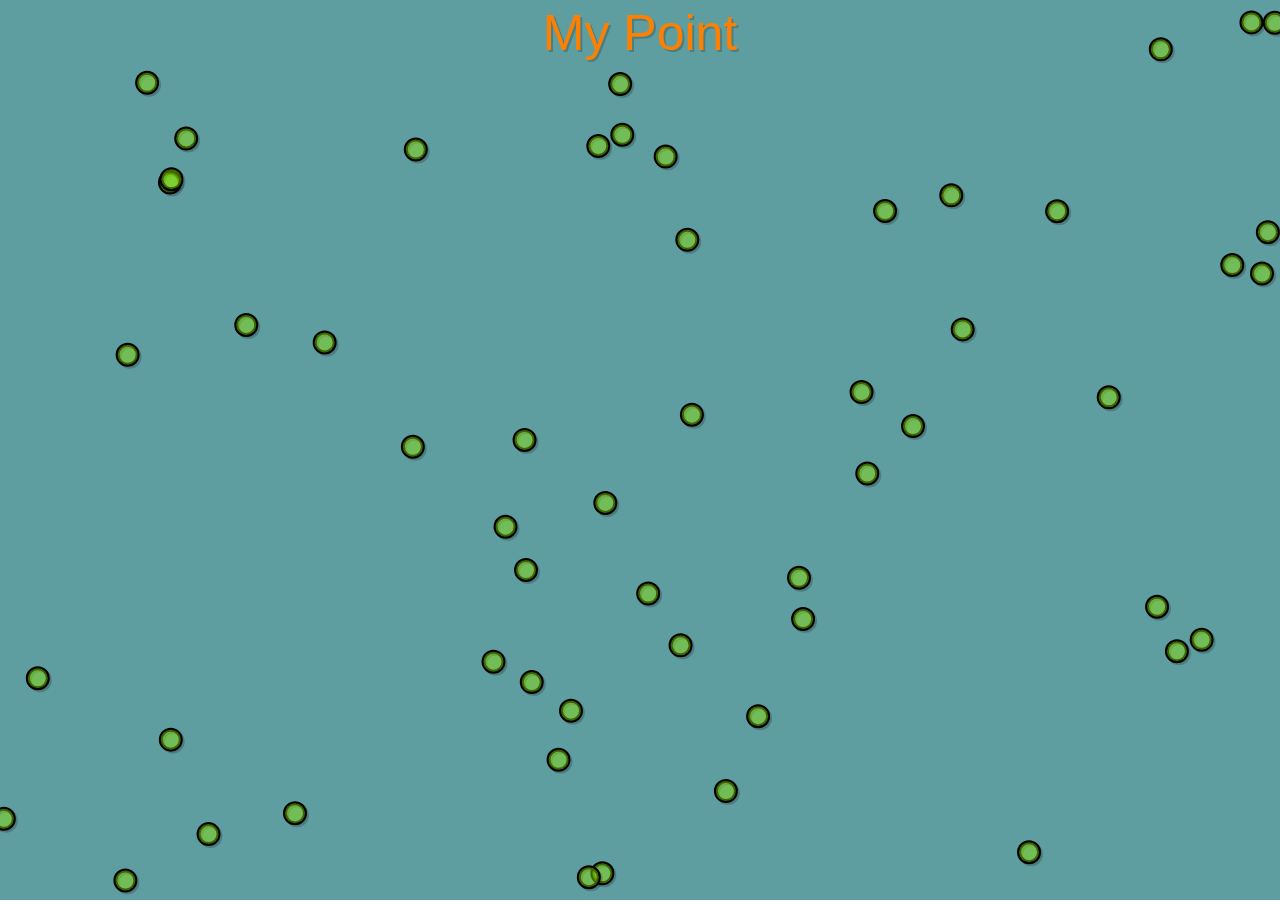
<file: html/01myPoint/index.html>
<!DOCTYPE html>
<html lang="en">
<head>
  <meta charset="utf-8">
  <title>myPoint</title>
  <link rel="stylesheet" href="style.css">
</head>
<body>
<canvas id="canvas">Canvas</canvas>

<script src="../../lib/Point.js" charset="utf-8"></script>
<script src="../../lib/Vector2d.js" charset="utf-8"></script>
<script src="../../lib/LineSegment.js" charset="utf-8"></script>
<script src="../../lib/draw_text.js" charset="utf-8"></script>

<!--Math-->
<script src="../../lib/math/lengthdir_x.js" charset="utf-8"></script>
<script src="../../lib/math/lengthdir_y.js" charset="utf-8"></script>

<script src="script.js" charset="utf-8"></script>

</body>
</html>
</file>
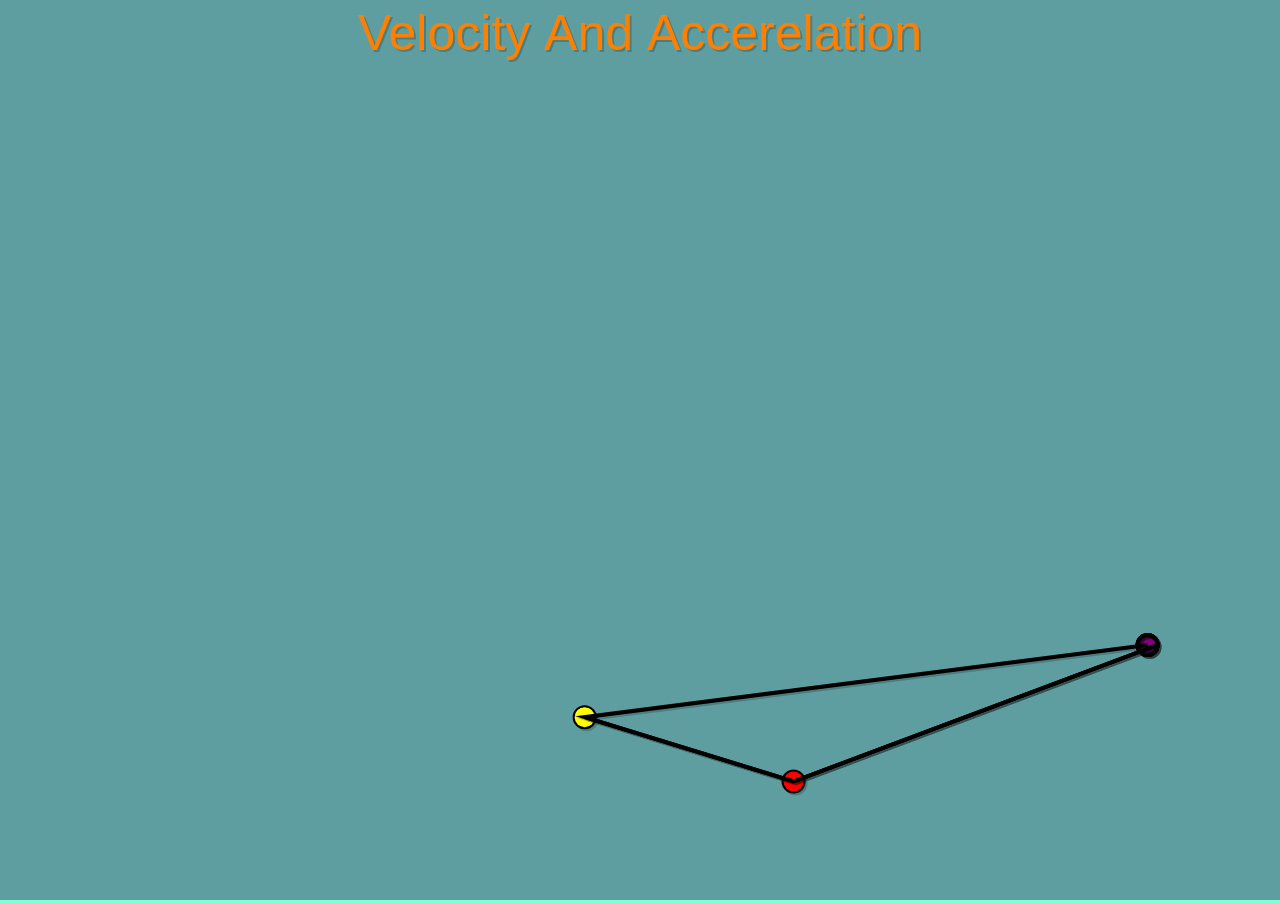
<file: html/03VelocityAndAccerelation/index.html>
<!DOCTYPE html>
<html lang="en">
  <head>
    <meta charset="utf-8">
    <title>myPoint</title>
    <link rel="stylesheet" href="style.css">
  </head>
  <body>
    <canvas id="canvas">Canvas</canvas>

    <script src="../../lib/Point.js" charset="utf-8"></script>
    <script src="../../lib/Vector2d.js" charset="utf-8"></script>
    <script src="../../lib/LineSegment.js" charset="utf-8"></script>
    <script src="../../lib/draw_text.js" charset="utf-8"></script>

    <!--Math-->
    <script src="../../lib/math/lengthdir_x.js" charset="utf-8"></script>
    <script src="../../lib/math/lengthdir_y.js" charset="utf-8"></script>

    <script src="script.js" charset="utf-8"></script>

  </body>
</html>
</file>
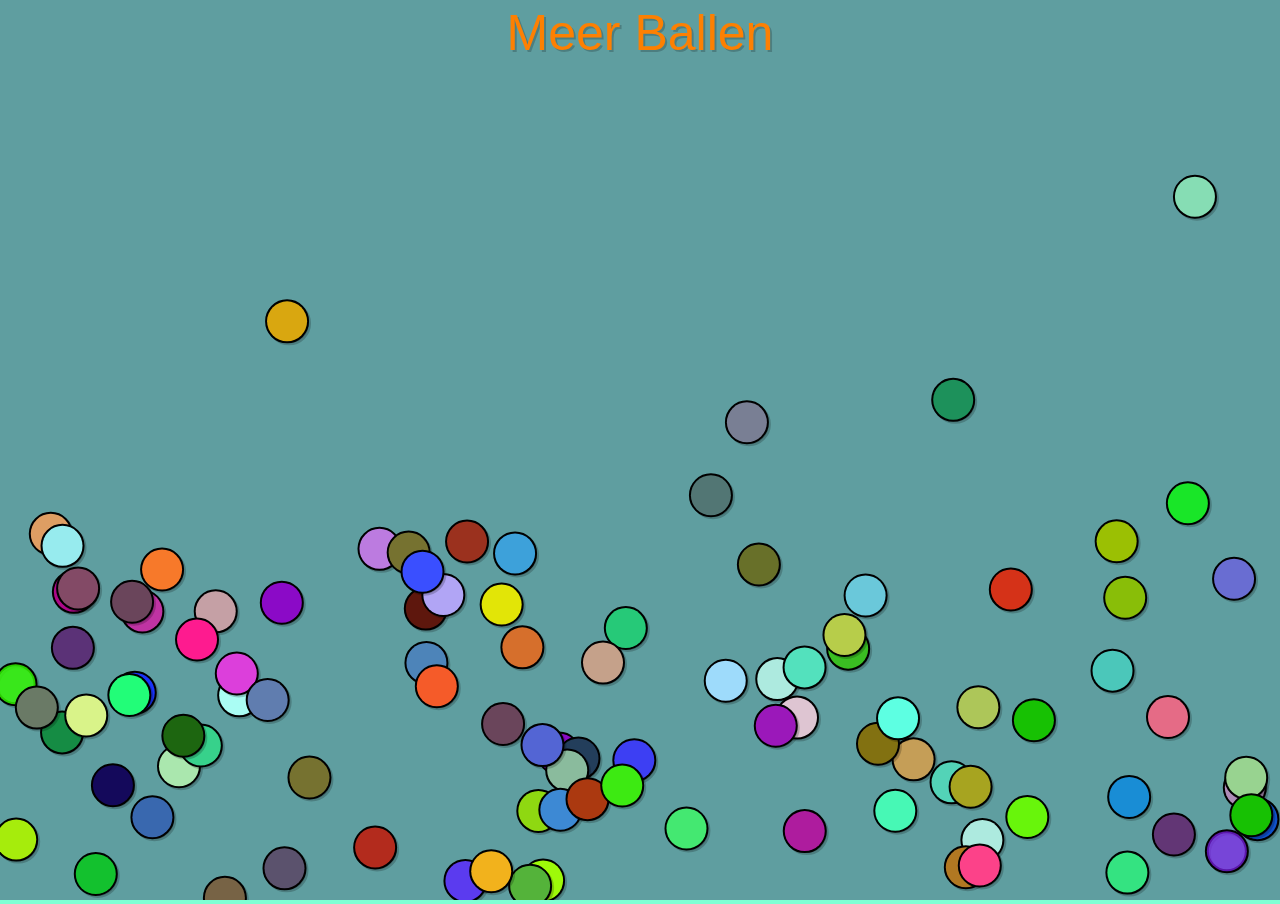
<file: html/04MeerBallen/index.html>
<!DOCTYPE html>
<html lang="en">
  <head>
    <meta charset="utf-8">
    <title>Meer Ballen</title>
    <link rel="stylesheet" href="style.css">
  </head>
  <body>
    <canvas id="canvas">Canvas</canvas>

    <script src="../../lib/Point.js" charset="utf-8"></script>
    <script src="../../lib/Vector2d.js" charset="utf-8"></script>
    <script src="../../lib/LineSegment.js" charset="utf-8"></script>
    <script src="../../lib/draw_text.js" charset="utf-8"></script>

    <!--Math-->
    <script src="../../lib/math/lengthdir_x.js" charset="utf-8"></script>
    <script src="../../lib/math/lengthdir_y.js" charset="utf-8"></script>

    <script src="script.js" charset="utf-8"></script>

  </body>
</html>
</file>
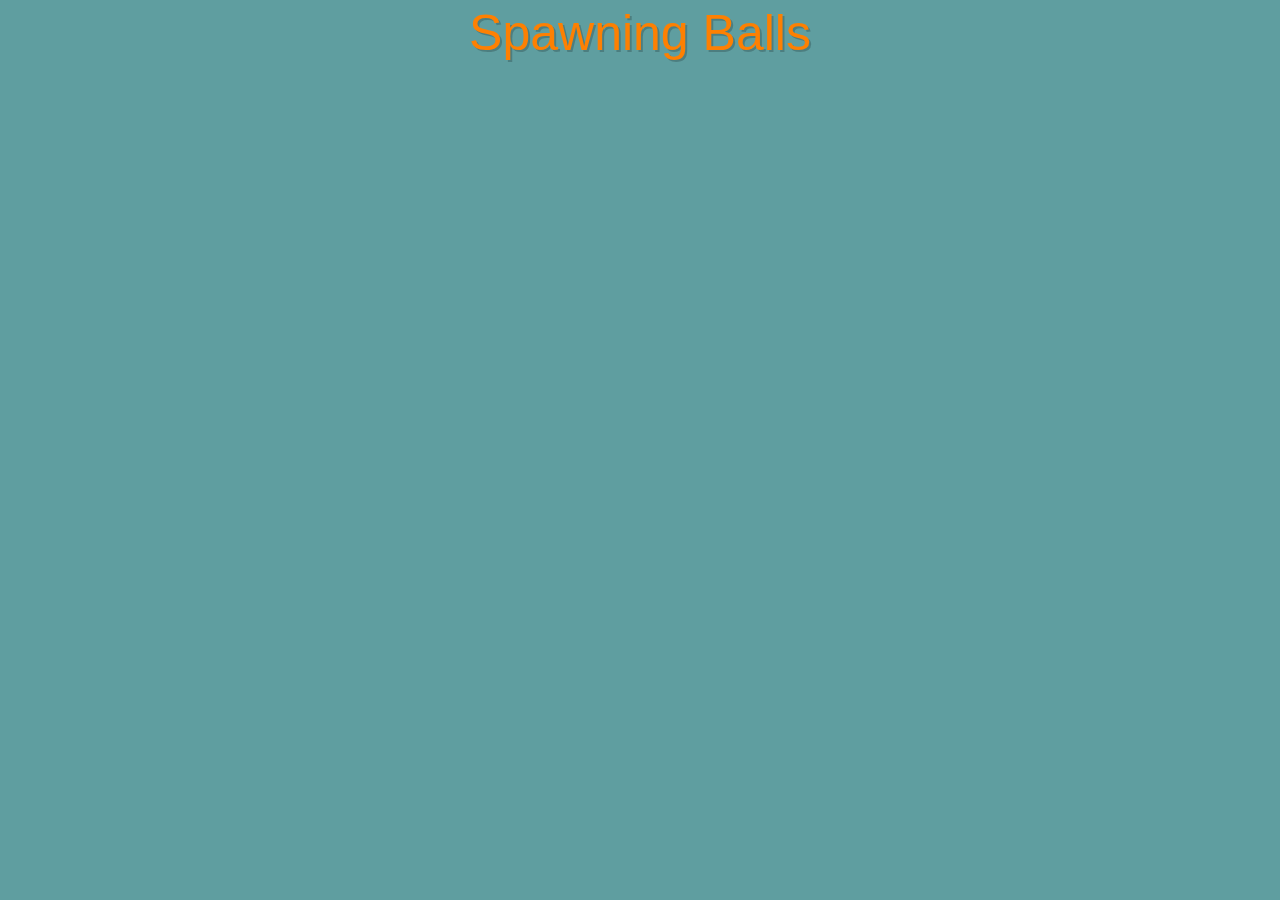
<file: html/05SpawningBalls/index.html>
<!DOCTYPE html>
<html lang="en">
<head>
  <meta charset="utf-8">
  <title>Spawning Balls</title>
  <link rel="stylesheet" href="style.css">
</head>
<body>
<canvas id="canvas">Canvas</canvas>

<script src="../../lib/Point.js" charset="utf-8"></script>
<script src="../../lib/Vector2d.js" charset="utf-8"></script>
<script src="../../lib/LineSegment.js" charset="utf-8"></script>
<script src="../../lib/draw_text.js" charset="utf-8"></script>

<!--Math-->
<script src="../../lib/math/lengthdir_x.js" charset="utf-8"></script>
<script src="../../lib/math/lengthdir_y.js" charset="utf-8"></script>

<script src="script.js" charset="utf-8"></script>

</body>
</html>
</file>
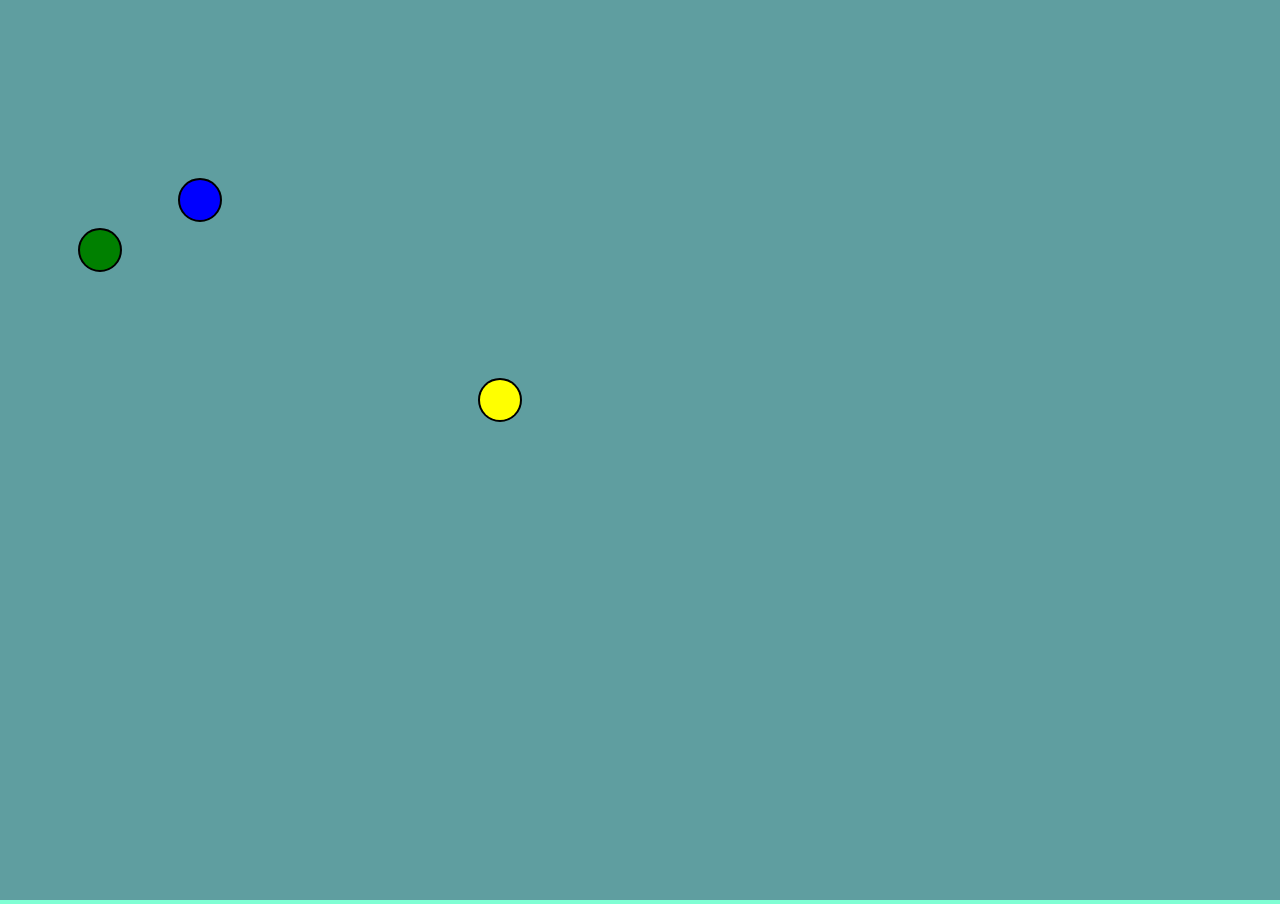
<file: html/06DraggeblePoints/index.html>
<!DOCTYPE html>
<html lang="en">
  <head>
    <meta charset="utf-8">
    <title>Draggeble Points</title>
    <link rel="stylesheet" href="style.css">
  </head>
  <body>
    <canvas id="canvas">Canvas</canvas>

    <script src="../../lib/Point.js" charset="utf-8"></script>
    <script src="../../lib/Vector2d.js" charset="utf-8"></script>
    <script src="../../lib/LineSegment.js" charset="utf-8"></script>
    <script src="../../lib/draw_text.js" charset="utf-8"></script>

    <!--Math-->
    <script src="../../lib/math/lengthdir_x.js" charset="utf-8"></script>
    <script src="../../lib/math/lengthdir_y.js" charset="utf-8"></script>

    <script src="script.js" charset="utf-8"></script>

  </body>
</html>
</file>
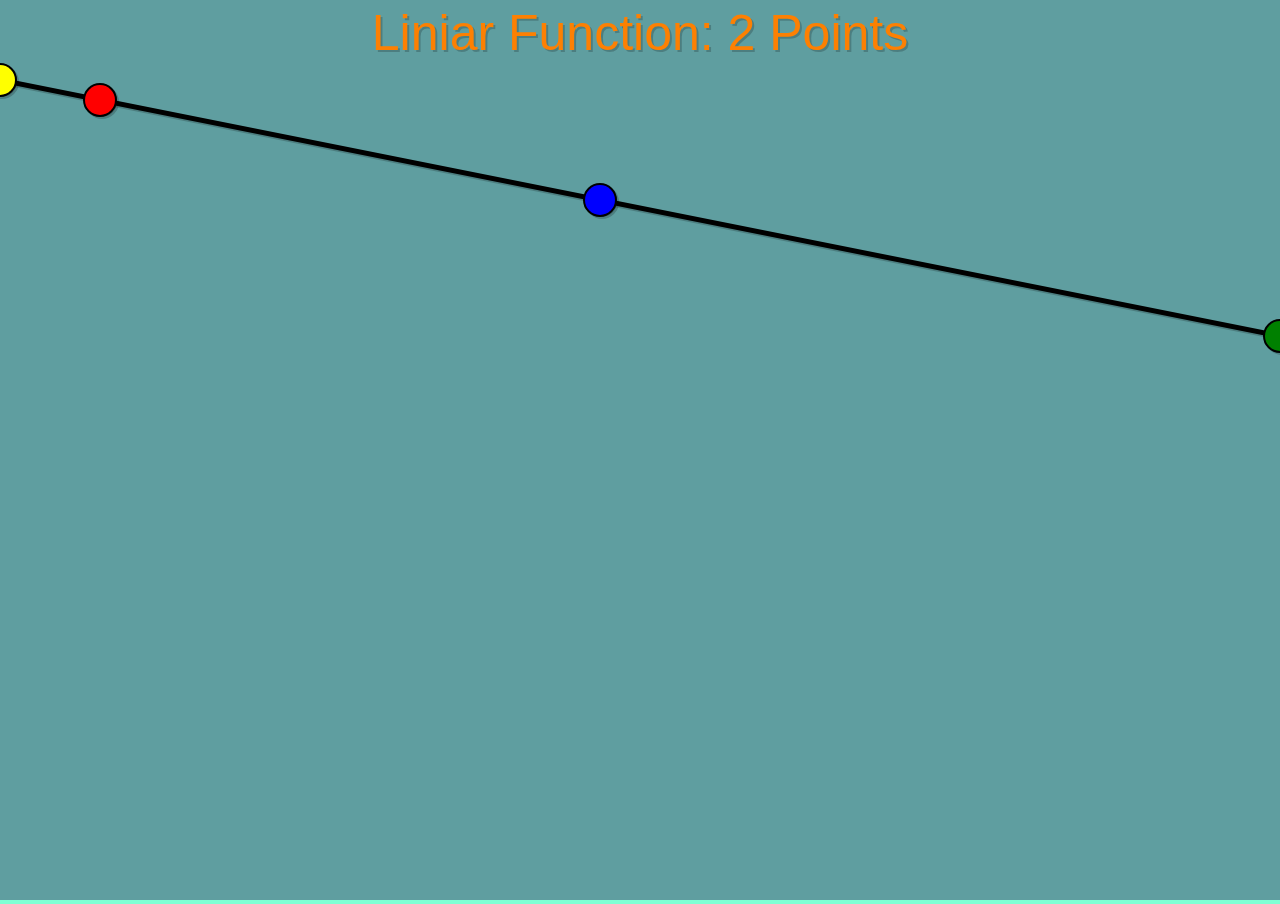
<file: html/07LiniarFunction2Points/index.html>
<!DOCTYPE html>
<html lang="en">
  <head>
    <meta charset="utf-8">
    <title>07 Liniar Function</title>
    <link rel="stylesheet" href="style.css">
  </head>
  <body>
    <canvas id="canvas">Canvas</canvas>

    <script src="../../lib/Point.js" charset="utf-8"></script>
    <script src="../../lib/Vector2d.js" charset="utf-8"></script>
    <script src="../../lib/LineSegment.js" charset="utf-8"></script>
    <script src="../../lib/draw_text.js" charset="utf-8"></script>

    <!--Math-->
    <script src="../../lib/math/lengthdir_x.js" charset="utf-8"></script>
    <script src="../../lib/math/lengthdir_y.js" charset="utf-8"></script>
    <script src="../../lib/CalculateLinear.js" charset="utf-8"></script>

    <script src="script.js" charset="utf-8"></script>

  </body>
</html>
</file>
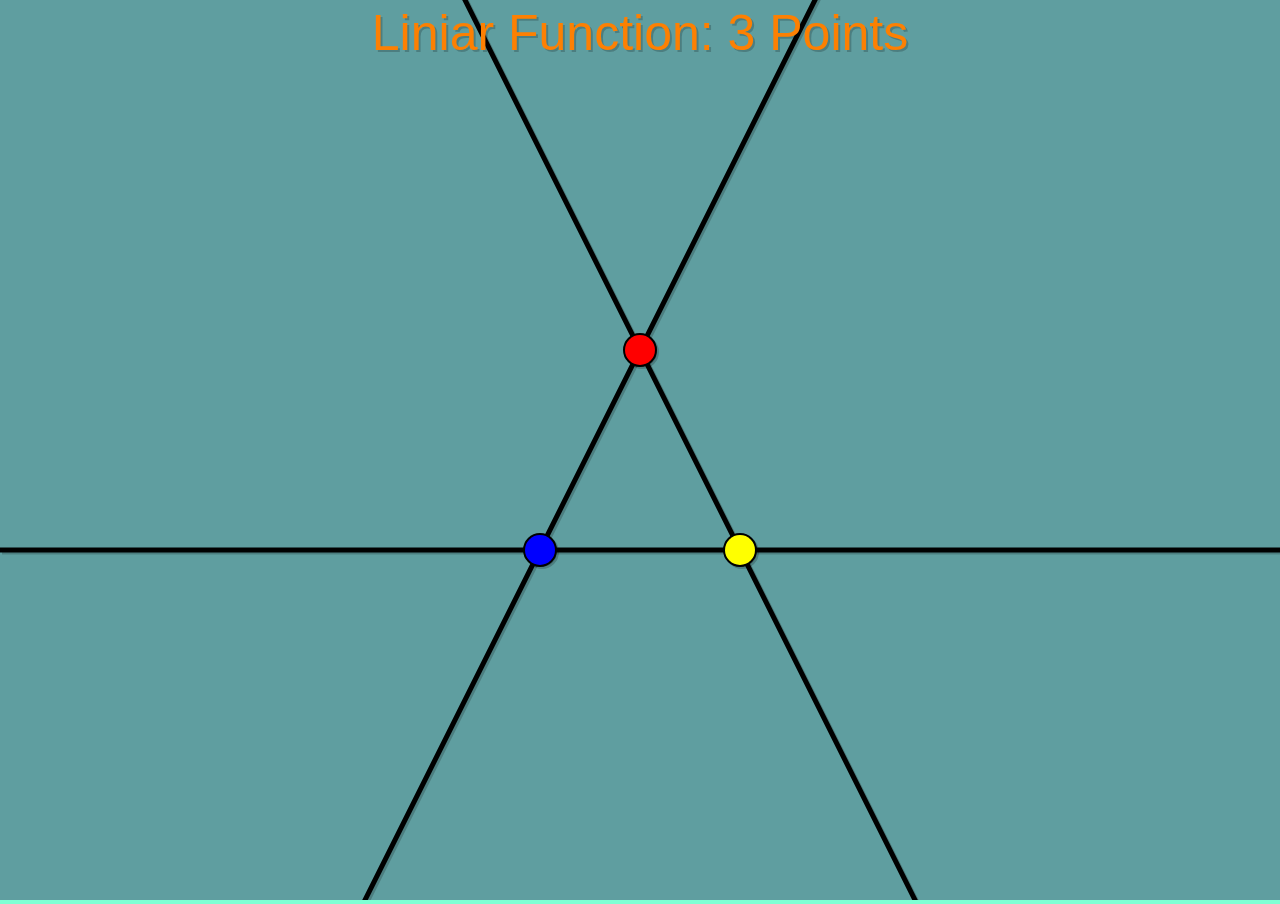
<file: html/07LiniarFunction3Points/index.html>
<!DOCTYPE html>
<html lang="en">
  <head>
    <meta charset="utf-8">
    <title>07 Liniar Function 3 Points</title>
    <link rel="stylesheet" href="style.css">
  </head>
  <body>
    <canvas id="canvas">Canvas</canvas>

    <script src="../../lib/Point.js" charset="utf-8"></script>
    <script src="../../lib/Vector2d.js" charset="utf-8"></script>
    <script src="../../lib/LineSegment.js" charset="utf-8"></script>
    <script src="../../lib/draw_text.js" charset="utf-8"></script>

    <!--Math-->
    <script src="../../lib/math/lengthdir_x.js" charset="utf-8"></script>
    <script src="../../lib/math/lengthdir_y.js" charset="utf-8"></script>
    <script src="../../lib/CalculateLinear.js" charset="utf-8"></script>

    <script src="script.js" charset="utf-8"></script>

  </body>
</html>
</file>
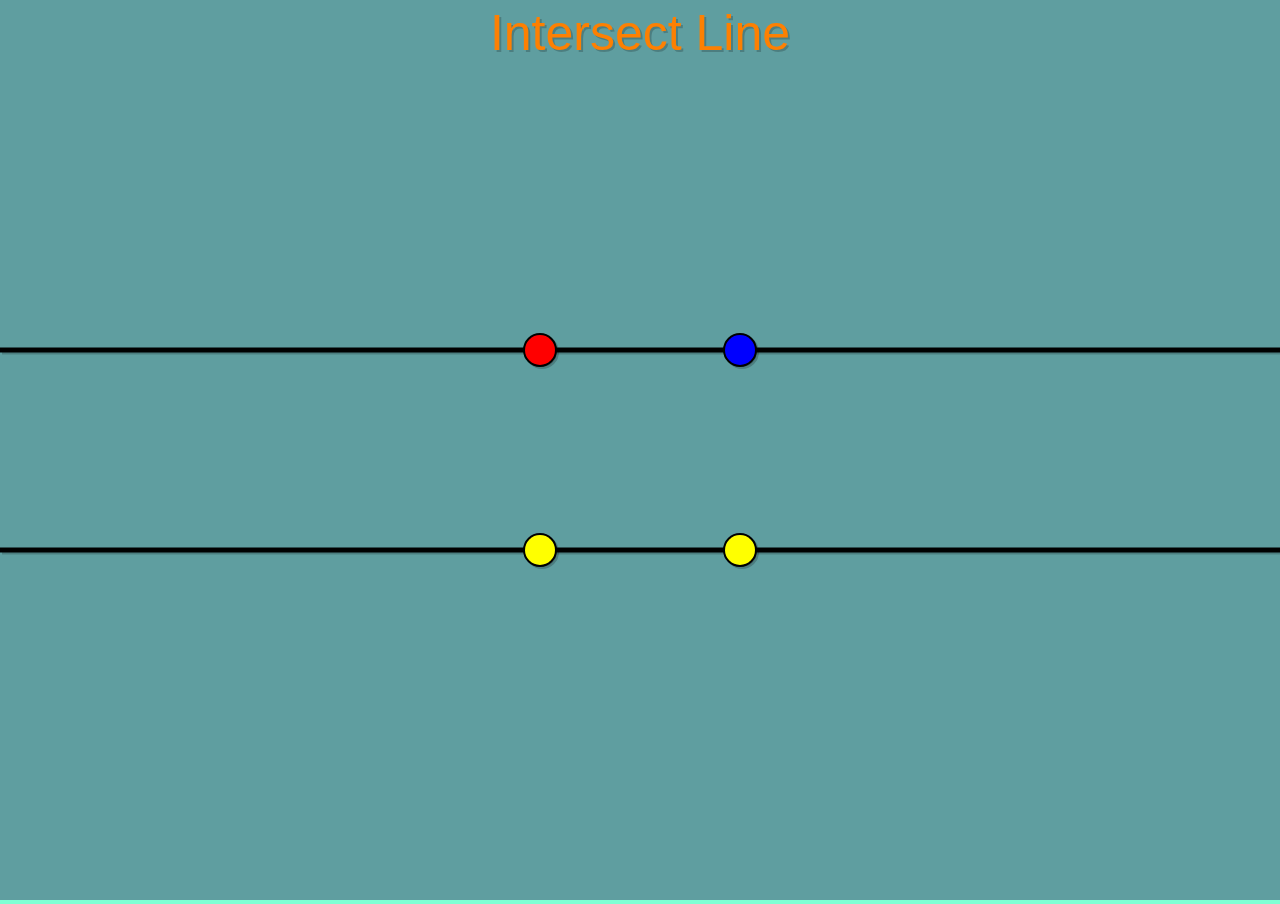
<file: html/08IntersectLine/index.html>
<!DOCTYPE html>
<html lang="en">
  <head>
    <meta charset="utf-8">
    <title>08 Intersect Line</title>
    <link rel="stylesheet" href="style.css">
  </head>
  <body>
    <canvas id="canvas">Canvas</canvas>

    <script src="../../lib/Point.js" charset="utf-8"></script>
    <script src="../../lib/Vector2d.js" charset="utf-8"></script>
    <script src="../../lib/LineSegment.js" charset="utf-8"></script>
    <script src="../../lib/draw_text.js" charset="utf-8"></script>

    <!--Math-->
    <script src="../../lib/math/lengthdir_x.js" charset="utf-8"></script>
    <script src="../../lib/math/lengthdir_y.js" charset="utf-8"></script>
    <script src="../../lib/CalculateLinear.js" charset="utf-8"></script>

    <script src="script.js" charset="utf-8"></script>

  </body>
</html>
</file>
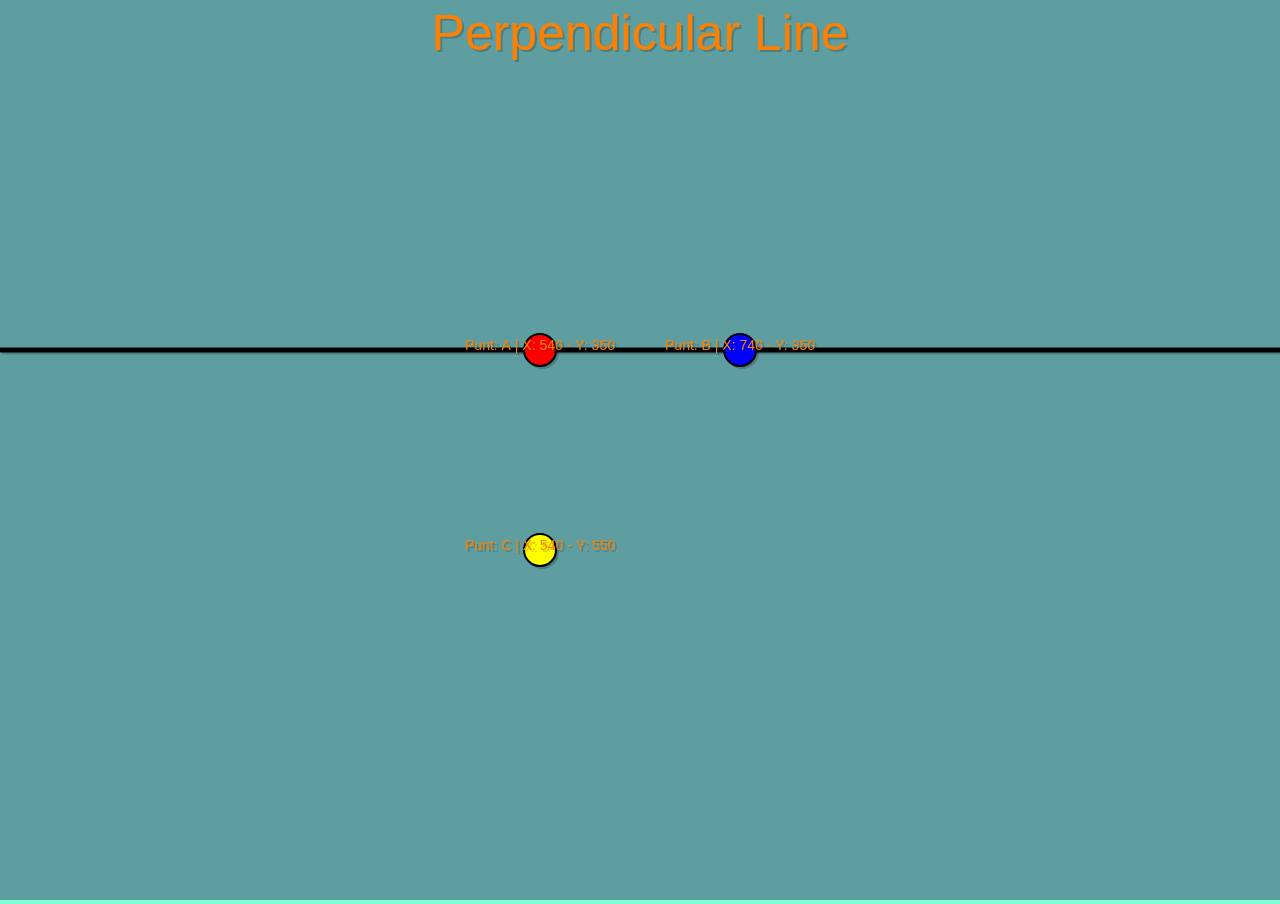
<file: html/09PerpendicularLine/index.html>
<!DOCTYPE html>
<html lang="en">
  <head>
    <meta charset="utf-8">
    <title>09 Perpendicular Line</title>
    <link rel="stylesheet" href="style.css">
  </head>
  <body>
    <canvas id="canvas">Canvas</canvas>

    <script src="../../lib/Point.js" charset="utf-8"></script>
    <script src="../../lib/Vector2d.js" charset="utf-8"></script>
    <script src="../../lib/LineSegment.js" charset="utf-8"></script>
    <script src="../../lib/draw_text.js" charset="utf-8"></script>

    <!--Math-->
    <script src="../../lib/math/lengthdir_x.js" charset="utf-8"></script>
    <script src="../../lib/math/lengthdir_y.js" charset="utf-8"></script>
    <script src="../../lib/CalculateLinear.js" charset="utf-8"></script>

    <script src="script.js" charset="utf-8"></script>

  </body>
</html>
</file>
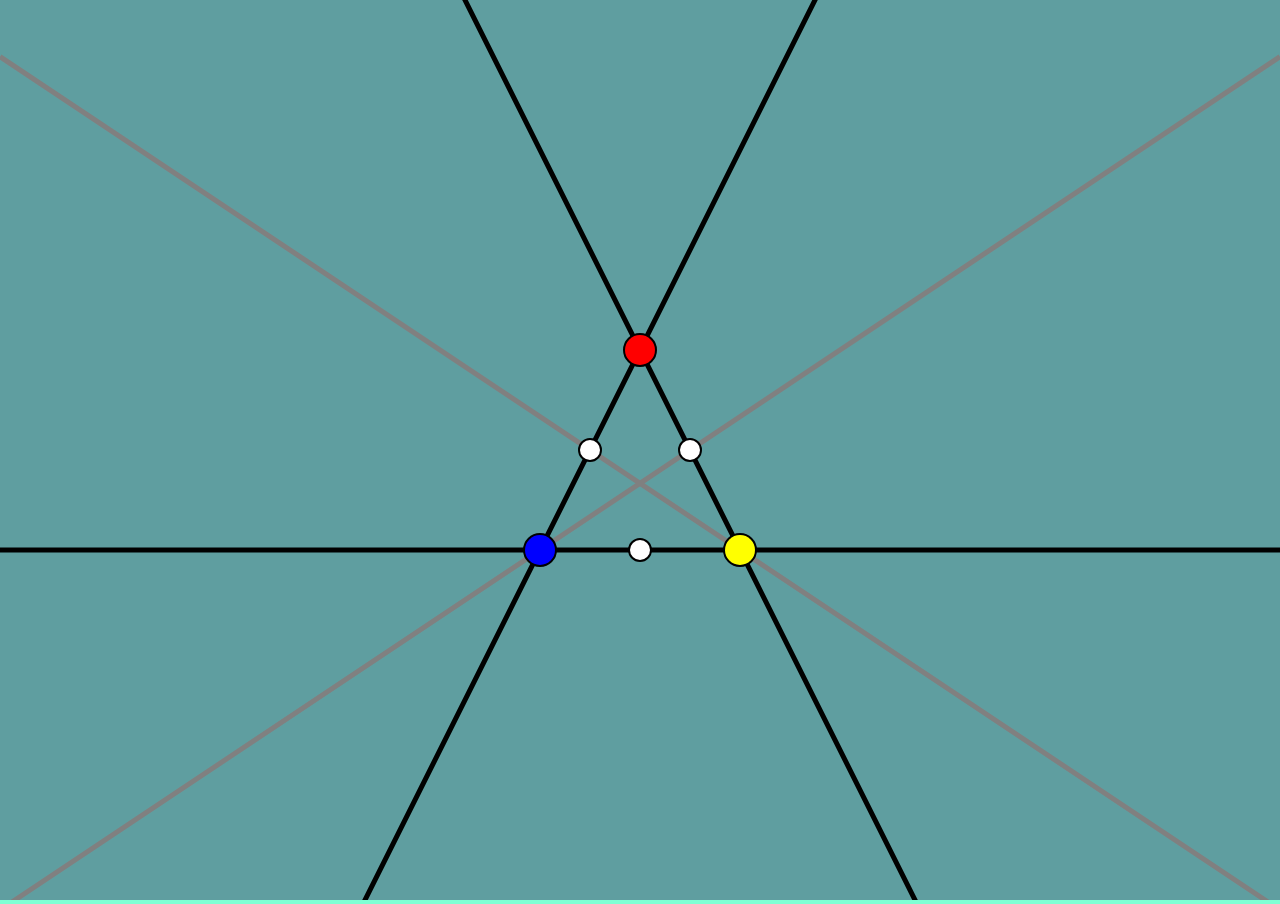
<file: html/11Altidude&Orthocenter/index.html>
<!DOCTYPE html>
<html lang="en">
  <head>
    <meta charset="utf-8">
    <title>11 Altidude & Orthocenter</title>
    <link rel="stylesheet" href="style.css">
  </head>
  <body>
    <canvas id="canvas">Canvas</canvas>

    <script src="../../lib/Point.js" charset="utf-8"></script>
    <script src="../../lib/Vector2d.js" charset="utf-8"></script>
    <script src="../../lib/LineSegment.js" charset="utf-8"></script>
    <script src="../../lib/draw_text.js" charset="utf-8"></script>

    <!--Math-->
    <script src="../../lib/math/lengthdir_x.js" charset="utf-8"></script>
    <script src="../../lib/math/lengthdir_y.js" charset="utf-8"></script>
    <script src="../../lib/CalculateLinear.js" charset="utf-8"></script>

    <script src="script.js" charset="utf-8"></script>

  </body>
</html>
</file>
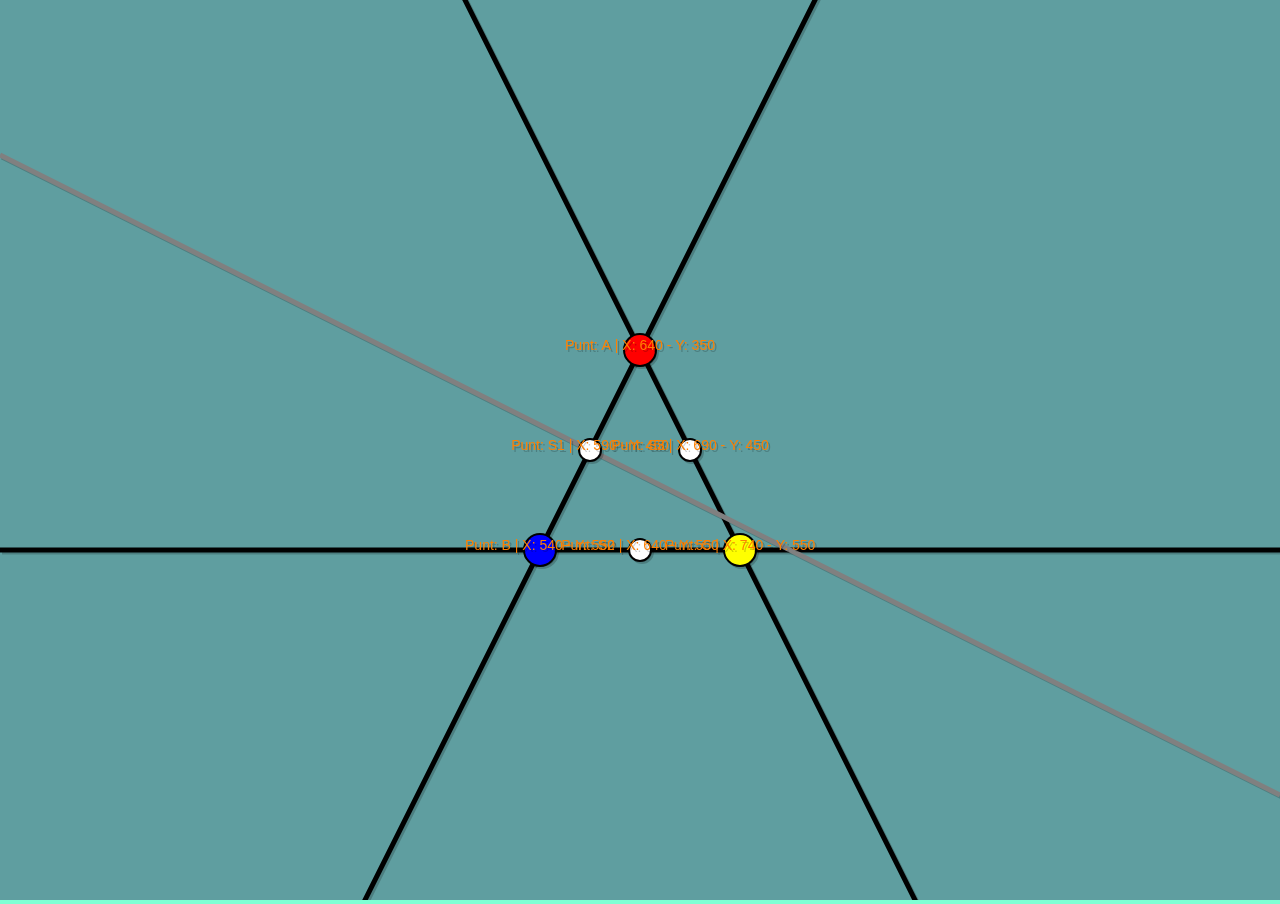
<file: html/12PerpendiculerBisector&CircumCenter/index.html>
<!DOCTYPE html>
<html lang="en">
  <head>
    <meta charset="utf-8">
    <title>12 Perpendiculer Bisector & Circum Center</title>
    <link rel="stylesheet" href="style.css">
  </head>
  <body>
    <canvas id="canvas">Canvas</canvas>


    <!--Visuals-->
    <script src="../../lib/Visual/BackgroundLines.js" charset="utf-8"></script>
    <script src="../../lib/Point.js" charset="utf-8"></script>
    <script src="../../lib/Vector2d.js" charset="utf-8"></script>
    <script src="../../lib/LineSegment.js" charset="utf-8"></script>
    <script src="../../lib/draw_text.js" charset="utf-8"></script>

    <!--Math-->
    <script src="../../lib/math/lengthdir_x.js" charset="utf-8"></script>
    <script src="../../lib/math/lengthdir_y.js" charset="utf-8"></script>
    <script src="../../lib/CalculateLinear.js" charset="utf-8"></script>

    <script src="script.js" charset="utf-8"></script>



  </body>
</html>
</file>
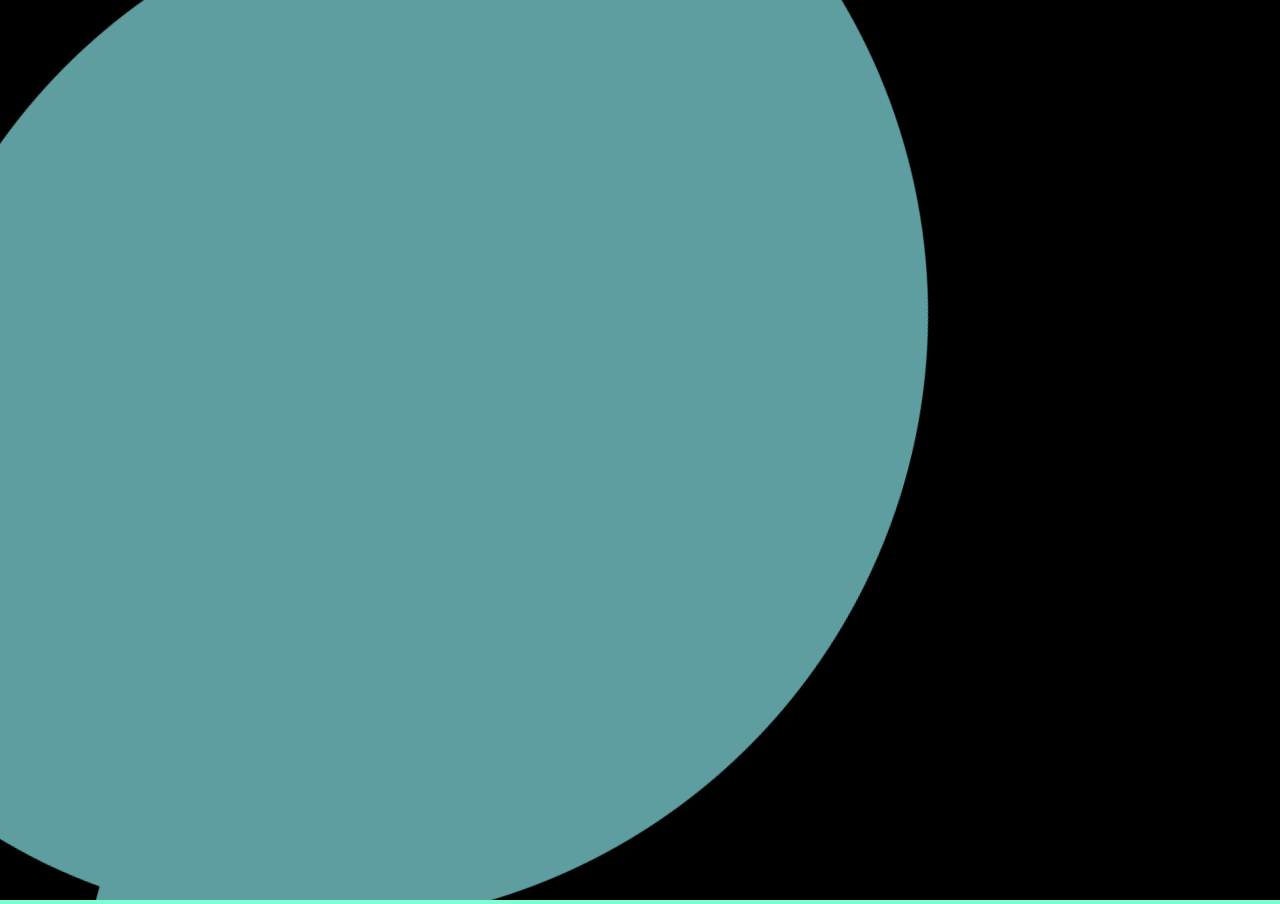
<file: html/13CogsAndGear/index.html>
<!DOCTYPE html>
<html lang="en">
  <head>
    <meta charset="utf-8">
    <title>13 Cogs And Gear</title>
    <link rel="stylesheet" href="style.css">
  </head>
  <body>
    <canvas id="canvas">Canvas</canvas>


    <!--Visuals-->
    <script src="../../lib/Visual/BackgroundLines.js" charset="utf-8"></script>
    <script src="../../lib/Point.js" charset="utf-8"></script>
    <script src="../../lib/Vector2d.js" charset="utf-8"></script>
    <script src="../../lib/LineSegment.js" charset="utf-8"></script>
    <script src="../../lib/draw_text.js" charset="utf-8"></script>

    <!--Math-->
    <script src="../../lib/math/lengthdir_x.js" charset="utf-8"></script>
    <script src="../../lib/math/lengthdir_y.js" charset="utf-8"></script>
    <script src="../../lib/CalculateLinear.js" charset="utf-8"></script>

    <script src="script.js" charset="utf-8"></script>



  </body>
</html>
</file>
<file: html/01myPoint/style.css>
body{
  padding: 0;
  margin:0;
}

#canvas{

  background-color: cadetblue;
}
</file>
<file: html/03VelocityAndAccerelation/style.css>
*
{
  padding: 0;
  margin: 0;
}

body
{
  background-color: aquamarine;
}

#canvas
{
  background-color: cadetblue;
}
</file>
<file: html/04MeerBallen/style.css>
*
{
  padding: 0;
  margin: 0;
}

body
{
  background-color: aquamarine;
}

#canvas
{
  background-color: cadetblue;
}
</file>
<file: html/05SpawningBalls/style.css>
body{
  padding: 0;
  margin:0;
}

#canvas{

  background-color: cadetblue;
}
</file>
<file: html/06DraggeblePoints/style.css>
*
{
  padding: 0;
  margin: 0;
}

body
{
  background-color: aquamarine;
}

#canvas
{
  background-color: cadetblue;
}
</file>
<file: html/07LiniarFunction2Points/style.css>
*
{
  padding: 0;
  margin: 0;
}

body
{
  background-color: aquamarine;
}

#canvas
{
  background-color: cadetblue;
}
</file>
<file: html/07LiniarFunction3Points/style.css>
*
{
  padding: 0;
  margin: 0;
}

body
{
  background-color: aquamarine;
}

#canvas
{
  background-color: cadetblue;
}
</file>
<file: html/08IntersectLine/style.css>
*
{
  padding: 0;
  margin: 0;
}

body
{
  background-color: aquamarine;
}

#canvas
{
  background-color: cadetblue;
}
</file>
<file: html/09PerpendicularLine/style.css>
*
{
  padding: 0;
  margin: 0;
}

body
{
  background-color: aquamarine;
}

#canvas
{
  background-color: cadetblue;
}
</file>
<file: html/11Altidude&Orthocenter/style.css>
*
{
  padding: 0;
  margin: 0;
}

body
{
  background-color: aquamarine;
}

#canvas
{
  background-color: cadetblue;

  /* WebKit (Safari/Chrome) Only */
  /*-webkit-text-stroke: 0.1px black;

  /* If we weren't using text-shadow, we'd set a fallback color
     and use this to set color instead
    -webkit-text-fill-color: white; */

  color: white;

  text-shadow:
          3px 3px 0 #000,
            /* Simulated effect for Firefox and Opera
               and nice enhancement for WebKit */
          -1px -1px 0 #000,
          1px -1px 0 #000,
          -1px  1px 0 #000,
          1px  1px 0 #000;
}
</file>
<file: html/12PerpendiculerBisector&CircumCenter/style.css>
*
{
  padding: 0;
  margin: 0;
}

body
{
  background-color: aquamarine;
}

#canvas
{
  background-color: cadetblue;

  /* WebKit (Safari/Chrome) Only */
  /*-webkit-text-stroke: 0.1px black;

  /* If we weren't using text-shadow, we'd set a fallback color
     and use this to set color instead
    -webkit-text-fill-color: white; */

  color: white;

  text-shadow:
          3px 3px 0 #000,
            /* Simulated effect for Firefox and Opera
               and nice enhancement for WebKit */
          -1px -1px 0 #000,
          1px -1px 0 #000,
          -1px  1px 0 #000,
          1px  1px 0 #000;
}
</file>
<file: html/13CogsAndGear/style.css>
*
{
  padding: 0;
  margin: 0;
}

body
{
  background-color: aquamarine;
}

#canvas
{
  background-color: cadetblue;

  /* WebKit (Safari/Chrome) Only */
  /*-webkit-text-stroke: 0.1px black;

  /* If we weren't using text-shadow, we'd set a fallback color
     and use this to set color instead
    -webkit-text-fill-color: white; */

  color: white;

  text-shadow:
          3px 3px 0 #000,
            /* Simulated effect for Firefox and Opera
               and nice enhancement for WebKit */
          -1px -1px 0 #000,
          1px -1px 0 #000,
          -1px  1px 0 #000,
          1px  1px 0 #000;
}
</file>
